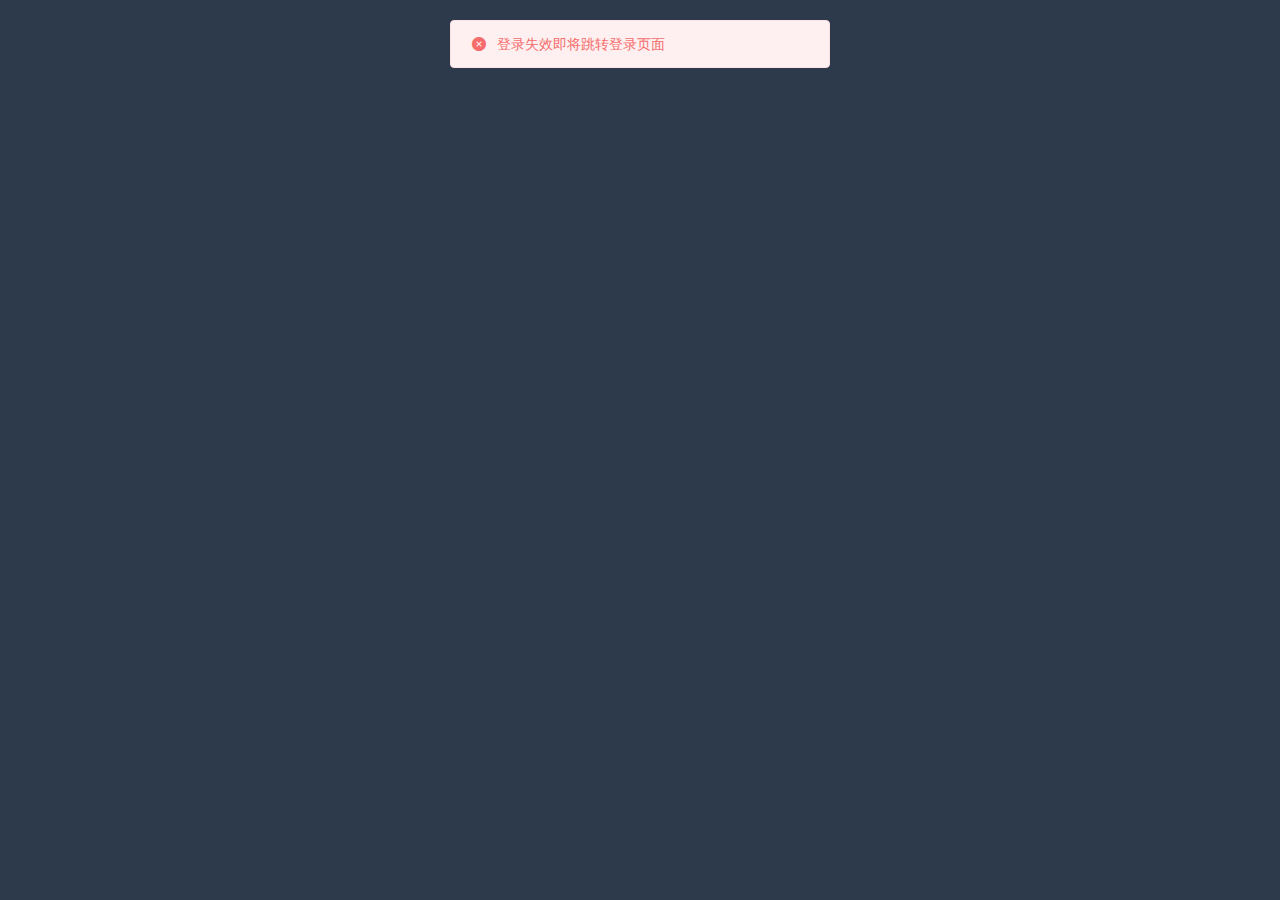
<file: fw/index.html>
<!DOCTYPE html><html><head><meta charset=utf-8><meta http-equiv=X-UA-Compatible content="IE=edge,chrome=1"><meta name=viewport content="width=device-width,initial-scale=1,maximum-scale=1,user-scalable=no"><link rel=icon href=favicon.ico><title>泛沃</title><script>(function() {
      window.configs = {
        api: 'http://192.168.2.163:90/fw-web', // 后台地址
        loginUrl: 'http://192.168.2.163',
        e2cUrl: 'http://192.168.2.163:10081',
        tbUrl: 'http://192.168.2.163:90/dhlk-web'//设备看板专用
      }
    })()</script><link href=static/css/app.ba7ee98b.css rel=preload as=style><link href=static/css/chunk-elementUI.68c70ad5.css rel=preload as=style><link href=static/css/chunk-libs.3dfb7769.css rel=preload as=style><link href=static/js/app.98929869.js rel=preload as=script><link href=static/js/chunk-elementUI.36cbc057.js rel=preload as=script><link href=static/js/chunk-libs.e62f719f.js rel=preload as=script><link href=static/css/chunk-elementUI.68c70ad5.css rel=stylesheet><link href=static/css/chunk-libs.3dfb7769.css rel=stylesheet><link href=static/css/app.ba7ee98b.css rel=stylesheet></head><body><noscript><strong>We're sorry but 泛沃 doesn't work properly without JavaScript enabled. Please enable it to continue.</strong></noscript><div id=app></div><script>(function(c){function e(e){for(var u,a,d=e[0],b=e[1],f=e[2],t=0,r=[];t<d.length;t++)a=d[t],Object.prototype.hasOwnProperty.call(h,a)&&h[a]&&r.push(h[a][0]),h[a]=0;for(u in b)Object.prototype.hasOwnProperty.call(b,u)&&(c[u]=b[u]);o&&o(e);while(r.length)r.shift()();return k.push.apply(k,f||[]),n()}function n(){for(var c,e=0;e<k.length;e++){for(var n=k[e],u=!0,a=1;a<n.length;a++){var d=n[a];0!==h[d]&&(u=!1)}u&&(k.splice(e--,1),c=b(b.s=n[0]))}return c}var u={},a={runtime:0},h={runtime:0},k=[];function d(c){return b.p+"static/js/"+({"chunk-commons":"chunk-commons"}[c]||c)+"."+{"chunk-0404fa6d":"a436e88f","chunk-22ade6ba":"03bbc36c","chunk-2d266e4a":"fe4fba9e","chunk-2f1de4cd":"def9032d","chunk-3489f462":"2696bea6","chunk-447bc178":"ffe9f1ec","chunk-507980f4":"32f0033a","chunk-74bac3ee":"f7d7c369","chunk-76cea4de":"3792fd9e","chunk-cc6036de":"0f63b7a6","chunk-commons":"f7ec1623","chunk-01434b0e":"7a1526c3","chunk-028f5c28":"6b79779f","chunk-03d29da3":"01d18205","chunk-3bba299b":"e2a7dd58","chunk-565cead6":"4a2d26a0","chunk-06789931":"7331c081","chunk-078b6092":"769e1cbe","chunk-08480a4b":"8c78583d","chunk-0bb488d7":"69d5c8e0","chunk-0da4797c":"42e46268","chunk-37057754":"4a5fb1a9","chunk-a949194e":"c6f57a20","chunk-10b9d928":"f7fd1190","chunk-114e0ad4":"5a7ec504","chunk-1a75baf6":"533c08d0","chunk-1dd8f715":"9c468248","chunk-2999fb48":"f99229bd","chunk-2a593f30":"85784ff8","chunk-31440c66":"e9f53ec7","chunk-3462ae19":"fa223ea3","chunk-395ab363":"05cfc8bc","chunk-3a8bddee":"de32a3b5","chunk-3e1f04da":"0d6aadb6","chunk-45911648":"54007647","chunk-48f7bf87":"3a302ebe","chunk-496b99d0":"62288cd5","chunk-4b581fae":"4ab69ffd","chunk-4bae0f78":"f9338432","chunk-4e5936d4":"c71f028f","chunk-65494f39":"2899ec81","chunk-51873728":"02986cf4","chunk-530202a4":"038ef90d","chunk-56f0e169":"bfab57a4","chunk-5ad8a5d6":"365b7513","chunk-5e14311e":"da18fd71","chunk-6030787a":"9ef96d32","chunk-6456c375":"257dc63d","chunk-68f387bc":"408ae8e4","chunk-6a0a5cd9":"83d3ce9f","chunk-73587243":"8e11593c","chunk-75af0bd4":"c3564797","chunk-77d09992":"a9598390","chunk-7af836da":"6b0b36dc","chunk-7fbb42ca":"0481f7c9","chunk-903fd18e":"3aa2b6c6","chunk-93b20d6c":"a0ffb647","chunk-9484da16":"206ff0ca","chunk-9791b492":"a8e2313f","chunk-6187adbe":"0e56b1dd","chunk-405eb88c":"eea28263","chunk-0f9f1502":"b8c56d53","chunk-e9da3604":"a37964ee","chunk-69fc25aa":"c609bfe2","chunk-6a89c220":"c8a66537","chunk-73c67ef3":"c26b6b1d","chunk-7b7b82e0":"6195a356","chunk-2d4e065b":"de825437","chunk-9e304366":"6ecf2590","chunk-9794a03e":"c0a02d3f","chunk-98036d0e":"b43bba4a","chunk-99dd3e00":"721b7207","chunk-a16e3222":"4a452a34","chunk-a25e22f0":"0344e9bc","chunk-a79e9b6c":"c1ce9c25","chunk-b03ad5ba":"1430b2cc","chunk-bb2cba64":"60124e74","chunk-bbe9f6f8":"a8d5aeff","chunk-c6f865e8":"24da2447","chunk-cd85a2ce":"b1a286cd","chunk-d165736e":"0828728e","chunk-e37b1650":"ad06e8e6","chunk-6b8db37e":"a1ef390c","chunk-eb37084a":"1df6cdcb","chunk-f7972b48":"2d2650ef","chunk-2d216214":"8db2bc27","chunk-48c3e8fb":"019dfc8b"}[c]+".js"}function b(e){if(u[e])return u[e].exports;var n=u[e]={i:e,l:!1,exports:{}};return c[e].call(n.exports,n,n.exports,b),n.l=!0,n.exports}b.e=function(c){var e=[],n={"chunk-0404fa6d":1,"chunk-22ade6ba":1,"chunk-2d266e4a":1,"chunk-2f1de4cd":1,"chunk-3489f462":1,"chunk-447bc178":1,"chunk-74bac3ee":1,"chunk-76cea4de":1,"chunk-cc6036de":1,"chunk-commons":1,"chunk-01434b0e":1,"chunk-028f5c28":1,"chunk-03d29da3":1,"chunk-3bba299b":1,"chunk-565cead6":1,"chunk-06789931":1,"chunk-078b6092":1,"chunk-08480a4b":1,"chunk-0bb488d7":1,"chunk-0da4797c":1,"chunk-37057754":1,"chunk-a949194e":1,"chunk-10b9d928":1,"chunk-114e0ad4":1,"chunk-1a75baf6":1,"chunk-1dd8f715":1,"chunk-2999fb48":1,"chunk-2a593f30":1,"chunk-31440c66":1,"chunk-3462ae19":1,"chunk-395ab363":1,"chunk-3a8bddee":1,"chunk-3e1f04da":1,"chunk-45911648":1,"chunk-48f7bf87":1,"chunk-496b99d0":1,"chunk-4b581fae":1,"chunk-4bae0f78":1,"chunk-65494f39":1,"chunk-51873728":1,"chunk-530202a4":1,"chunk-56f0e169":1,"chunk-5ad8a5d6":1,"chunk-5e14311e":1,"chunk-6030787a":1,"chunk-6456c375":1,"chunk-68f387bc":1,"chunk-6a0a5cd9":1,"chunk-73587243":1,"chunk-75af0bd4":1,"chunk-77d09992":1,"chunk-7af836da":1,"chunk-7fbb42ca":1,"chunk-903fd18e":1,"chunk-93b20d6c":1,"chunk-9484da16":1,"chunk-6187adbe":1,"chunk-405eb88c":1,"chunk-0f9f1502":1,"chunk-e9da3604":1,"chunk-69fc25aa":1,"chunk-6a89c220":1,"chunk-73c67ef3":1,"chunk-7b7b82e0":1,"chunk-2d4e065b":1,"chunk-9e304366":1,"chunk-9794a03e":1,"chunk-98036d0e":1,"chunk-99dd3e00":1,"chunk-a16e3222":1,"chunk-a25e22f0":1,"chunk-a79e9b6c":1,"chunk-b03ad5ba":1,"chunk-bb2cba64":1,"chunk-bbe9f6f8":1,"chunk-c6f865e8":1,"chunk-cd85a2ce":1,"chunk-d165736e":1,"chunk-e37b1650":1,"chunk-6b8db37e":1,"chunk-eb37084a":1,"chunk-f7972b48":1};a[c]?e.push(a[c]):0!==a[c]&&n[c]&&e.push(a[c]=new Promise((function(e,n){for(var u="static/css/"+({"chunk-commons":"chunk-commons"}[c]||c)+"."+{"chunk-0404fa6d":"4a4ecd9b","chunk-22ade6ba":"65628331","chunk-2d266e4a":"21bb840a","chunk-2f1de4cd":"d2e11bd8","chunk-3489f462":"4acdaaf3","chunk-447bc178":"928e752d","chunk-507980f4":"31d6cfe0","chunk-74bac3ee":"b4232eb9","chunk-76cea4de":"3c7f5ad9","chunk-cc6036de":"ed7c51d5","chunk-commons":"dd7c6ab5","chunk-01434b0e":"c2e3cdc5","chunk-028f5c28":"9b2e1eda","chunk-03d29da3":"374c8620","chunk-3bba299b":"7ac46f61","chunk-565cead6":"45d5582a","chunk-06789931":"0f961a86","chunk-078b6092":"fabb5b76","chunk-08480a4b":"1c2f023b","chunk-0bb488d7":"35935632","chunk-0da4797c":"2870c175","chunk-37057754":"6b5625d1","chunk-a949194e":"8b6a8a7d","chunk-10b9d928":"151a0a56","chunk-114e0ad4":"7aa535c5","chunk-1a75baf6":"ea0396e2","chunk-1dd8f715":"82688195","chunk-2999fb48":"e97c7feb","chunk-2a593f30":"060c6f2d","chunk-31440c66":"1a05a5d5","chunk-3462ae19":"0c40ec63","chunk-395ab363":"7687b94b","chunk-3a8bddee":"7809c9cc","chunk-3e1f04da":"cb2868ae","chunk-45911648":"7e1f0be2","chunk-48f7bf87":"e7382b96","chunk-496b99d0":"41b6b5c3","chunk-4b581fae":"98c7b92e","chunk-4bae0f78":"0e4c2a30","chunk-4e5936d4":"31d6cfe0","chunk-65494f39":"4b56b439","chunk-51873728":"1870868b","chunk-530202a4":"dd68eb38","chunk-56f0e169":"0dbd2757","chunk-5ad8a5d6":"537bfb9e","chunk-5e14311e":"82fb6b26","chunk-6030787a":"7e557114","chunk-6456c375":"344801d8","chunk-68f387bc":"208ef069","chunk-6a0a5cd9":"14854cc0","chunk-73587243":"eb516500","chunk-75af0bd4":"7a4e6dff","chunk-77d09992":"0edcc864","chunk-7af836da":"2910d12e","chunk-7fbb42ca":"162eabd6","chunk-903fd18e":"f14f4316","chunk-93b20d6c":"e077632b","chunk-9484da16":"9442b75f","chunk-9791b492":"31d6cfe0","chunk-6187adbe":"5077ccd3","chunk-405eb88c":"cf78e2ae","chunk-0f9f1502":"4a381dde","chunk-e9da3604":"795f4604","chunk-69fc25aa":"8569fc35","chunk-6a89c220":"56e1a689","chunk-73c67ef3":"b994da2a","chunk-7b7b82e0":"86cdc64c","chunk-2d4e065b":"c85506ba","chunk-9e304366":"4376883b","chunk-9794a03e":"ec0430ff","chunk-98036d0e":"3ca24940","chunk-99dd3e00":"a89b2400","chunk-a16e3222":"22cb0974","chunk-a25e22f0":"c969fee8","chunk-a79e9b6c":"dcb13c65","chunk-b03ad5ba":"083632f2","chunk-bb2cba64":"60a15277","chunk-bbe9f6f8":"a974afc6","chunk-c6f865e8":"2ec1433d","chunk-cd85a2ce":"37d86438","chunk-d165736e":"edd4a566","chunk-e37b1650":"8b4fd1d9","chunk-6b8db37e":"6385bcd5","chunk-eb37084a":"22152bee","chunk-f7972b48":"9b34df27","chunk-2d216214":"31d6cfe0","chunk-48c3e8fb":"31d6cfe0"}[c]+".css",h=b.p+u,k=document.getElementsByTagName("link"),d=0;d<k.length;d++){var f=k[d],t=f.getAttribute("data-href")||f.getAttribute("href");if("stylesheet"===f.rel&&(t===u||t===h))return e()}var r=document.getElementsByTagName("style");for(d=0;d<r.length;d++){f=r[d],t=f.getAttribute("data-href");if(t===u||t===h)return e()}var o=document.createElement("link");o.rel="stylesheet",o.type="text/css",o.onload=e,o.onerror=function(e){var u=e&&e.target&&e.target.src||h,k=new Error("Loading CSS chunk "+c+" failed.\n("+u+")");k.code="CSS_CHUNK_LOAD_FAILED",k.request=u,delete a[c],o.parentNode.removeChild(o),n(k)},o.href=h;var i=document.getElementsByTagName("head")[0];i.appendChild(o)})).then((function(){a[c]=0})));var u=h[c];if(0!==u)if(u)e.push(u[2]);else{var k=new Promise((function(e,n){u=h[c]=[e,n]}));e.push(u[2]=k);var f,t=document.createElement("script");t.charset="utf-8",t.timeout=120,b.nc&&t.setAttribute("nonce",b.nc),t.src=d(c);var r=new Error;f=function(e){t.onerror=t.onload=null,clearTimeout(o);var n=h[c];if(0!==n){if(n){var u=e&&("load"===e.type?"missing":e.type),a=e&&e.target&&e.target.src;r.message="Loading chunk "+c+" failed.\n("+u+": "+a+")",r.name="ChunkLoadError",r.type=u,r.request=a,n[1](r)}h[c]=void 0}};var o=setTimeout((function(){f({type:"timeout",target:t})}),12e4);t.onerror=t.onload=f,document.head.appendChild(t)}return Promise.all(e)},b.m=c,b.c=u,b.d=function(c,e,n){b.o(c,e)||Object.defineProperty(c,e,{enumerable:!0,get:n})},b.r=function(c){"undefined"!==typeof Symbol&&Symbol.toStringTag&&Object.defineProperty(c,Symbol.toStringTag,{value:"Module"}),Object.defineProperty(c,"__esModule",{value:!0})},b.t=function(c,e){if(1&e&&(c=b(c)),8&e)return c;if(4&e&&"object"===typeof c&&c&&c.__esModule)return c;var n=Object.create(null);if(b.r(n),Object.defineProperty(n,"default",{enumerable:!0,value:c}),2&e&&"string"!=typeof c)for(var u in c)b.d(n,u,function(e){return c[e]}.bind(null,u));return n},b.n=function(c){var e=c&&c.__esModule?function(){return c["default"]}:function(){return c};return b.d(e,"a",e),e},b.o=function(c,e){return Object.prototype.hasOwnProperty.call(c,e)},b.p="",b.oe=function(c){throw console.error(c),c};var f=window["webpackJsonp"]=window["webpackJsonp"]||[],t=f.push.bind(f);f.push=e,f=f.slice();for(var r=0;r<f.length;r++)e(f[r]);var o=t;n()})([]);</script><script src=static/js/chunk-elementUI.36cbc057.js></script><script src=static/js/chunk-libs.e62f719f.js></script><script src=static/js/app.98929869.js></script></body></html>
</file>
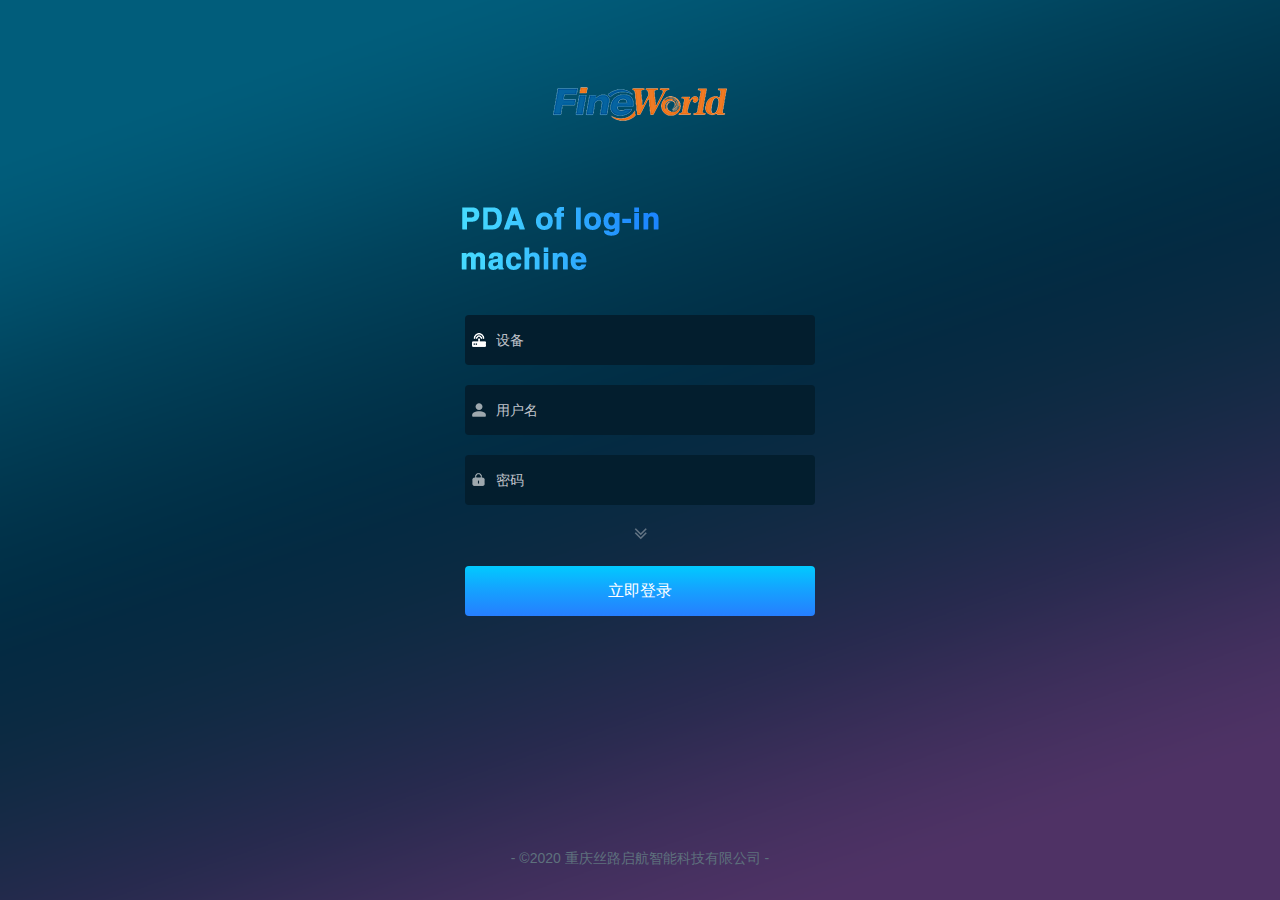
<file: fwweb/pda/index.html>
<!DOCTYPE html><html><head><meta charset=utf-8><meta name=viewport content="width=device-width,initial-scale=1,maximum-scale=1,minimum-scale=1,user-scalable=no,target-densitydpi=device-dpi"><meta http-equiv=pragma content=no-cache><meta http-equiv=cache-control content=no-cache><meta http-equiv=expires content=0><link rel=icon type=image/x-icon href=static/favicon.ico><title>生产工况</title><style>#app {
            height: 100%;
        }</style><link href=./static/css/app.7057a8dc21670a65c03ae89d1808fd04.css rel=stylesheet></head><body><div id=app></div><script type=text/javascript src=./static/js/manifest.73764ec6392463ffa929.js></script><script type=text/javascript src=./static/js/vendor.e58d827e978a6db96bc3.js></script><script type=text/javascript src=./static/js/app.326bea9f57e1eceda6c1.js></script></body><script>var htmlWidth = document.documentElement.clientWidth || document.body.clientWidth
    var html = document.getElementsByTagName("html")[0]
    html.style.fontSize = htmlWidth / 20 + "px"</script></html>
</file>
